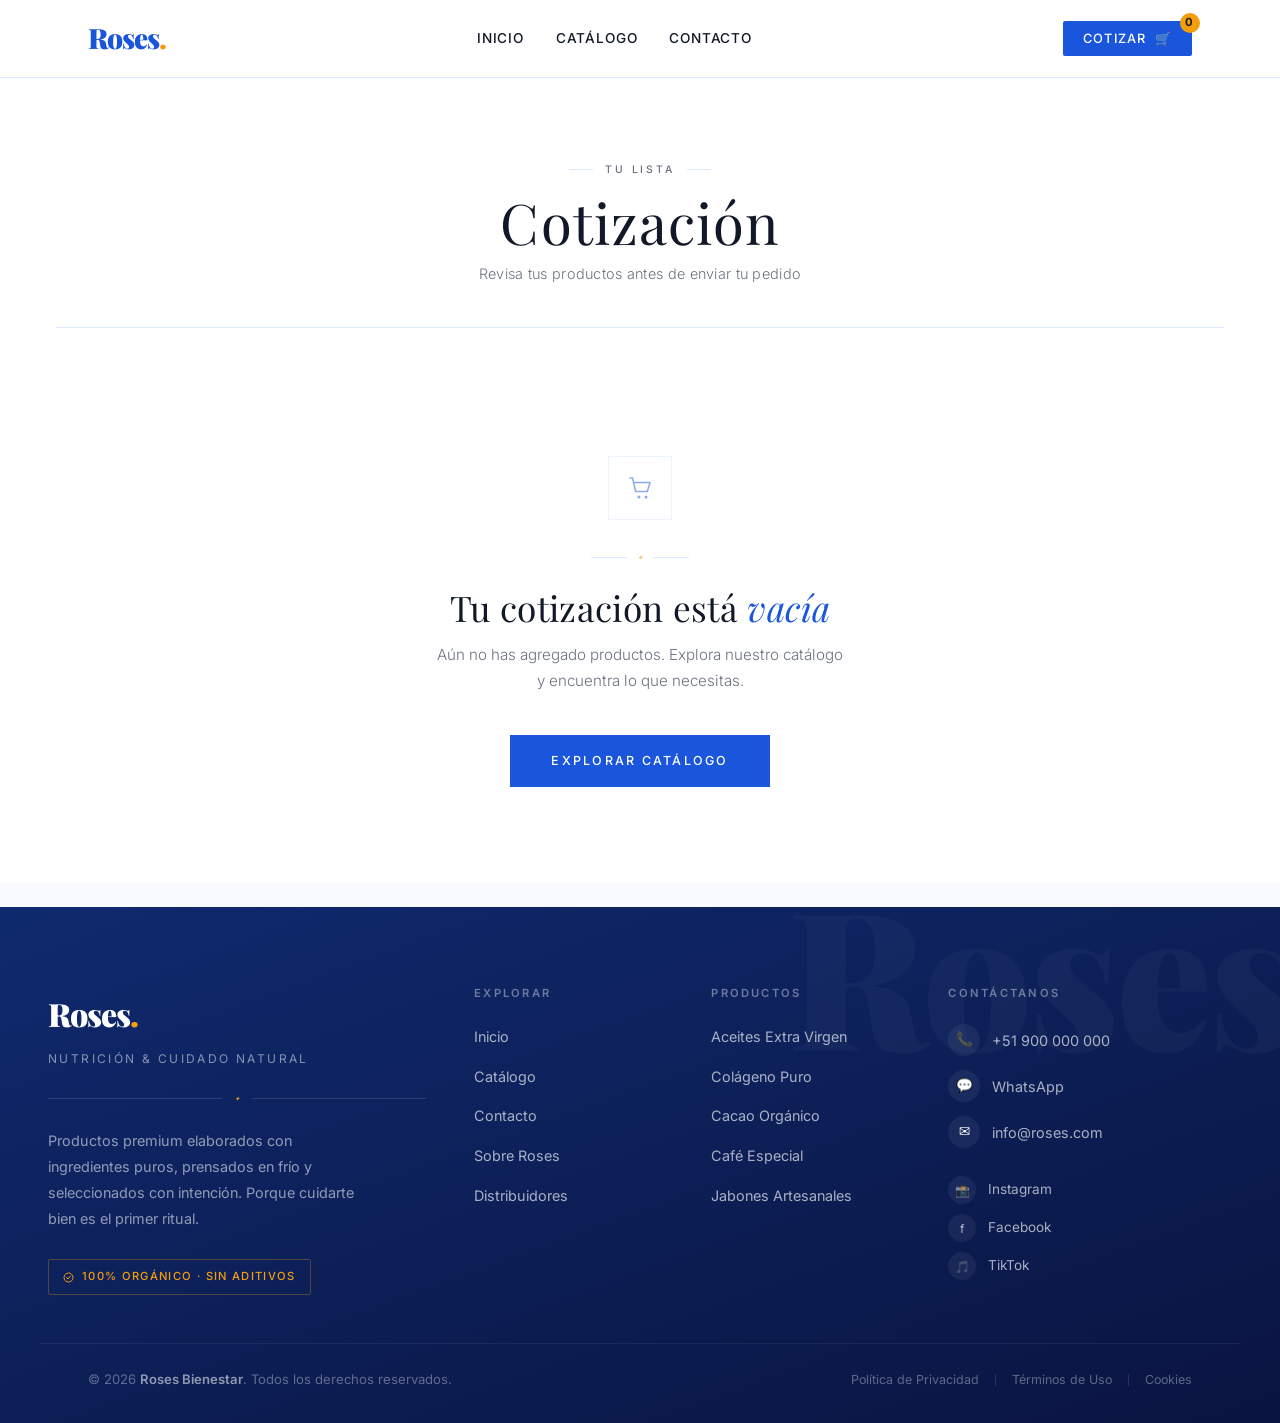
<file: cart.html>
<!DOCTYPE html>
<html lang="es">
<head>
  <meta charset="UTF-8">
  <meta name="viewport" content="width=device-width, initial-scale=1.0">
  <title>Roses Bienestar - Nutrición y Cuidado Natural Premium</title>
  <meta name="description" content="Aceites extra virgen, colágeno puro, cacao y café orgánico, jabones artesanales. Cuídate con intención.">
  <link rel="stylesheet" href="assets/css/globals.css" type="text/css">
  <link rel="stylesheet" href="assets/css/cart.css" type="text/css">
  <link rel="stylesheet" href="assets/css/checkout.css" type="text/css">
  <link href="https://fonts.googleapis.com/css2?family=Playfair+Display:wght@700;900&family=Inter:wght@400;500;600;700&display=swap" rel="stylesheet">
  
  <!-- SCRIPTS -->
  <script src="assets/js/toast.js" defer></script>
  <script src="assets/js/products.js" defer></script>
  <script src="assets/js/cart.js" defer></script>
</head>
<body>
  <!-- HEADER -->
  <header id="header">
    <div class="header-container">
      <div class="logo">
        Roses<span>.</span>
      </div>
      
      <nav id="nav">
        <a href="index.html">Inicio</a>
        <a href="catalog.html">Catálogo</a>
        <a href="contact.html">Contacto</a>
      </nav>
      
      <div class="header-cta">
        <button class="cart-icon" id="cartBtn" title="Abrir carrito">
          Cotizar <span id="ico">🛒</span>
          <span class="cart-badge" id="cartBadge">0</span>
        </button>
      </div>
      
      <button class="hamburger" id="hamburger">
        <span></span>
        <span></span>
        <span></span>
      </button>
    </div>
  </header>

  <!-- CARRITO -->
  <section class="cart-section">
    <div class="cart-container">
      <div class="cart-header">
        <p class="cart-header-eyebrow">
          <span></span>Tu lista<span></span>
        </p>
        <h1>Cotización</h1>
        <p class="cart-header-sub">Revisa tus productos antes de enviar tu pedido</p>
      </div>
      <div id="cartContent"></div>
    </div>
  </section>

  <!-- FOOTER -->
  <footer>
    <div class="footer-watermark">Roses</div>
    <div class="footer-main">
      <div class="footer-grid">
        <div class="footer-brand">
          <p class="footer-logo">Roses<span>.</span></p>
          <p class="footer-tagline">Nutrición &amp; Cuidado Natural</p>
          <div class="footer-brand-divider"><span></span><i>✦</i><span></span></div>
          <p class="footer-desc">Productos premium elaborados con ingredientes puros, prensados en frío y seleccionados con intención. Porque cuidarte bien es el primer ritual.</p>
          <div class="footer-badge">
            <svg width="11" height="11" viewBox="0 0 11 11" fill="none"><circle cx="5.5" cy="5.5" r="4.5" stroke="currentColor"/><path d="M3.5 5.5l1.5 1.5L7.5 4" stroke="currentColor" stroke-linecap="round" stroke-linejoin="round"/></svg>
            100% Orgánico · Sin aditivos
          </div>
        </div>
        <div class="footer-col">
          <h5>Explorar</h5>
          <ul>
            <li><a href="index.html">Inicio</a></li>
            <li><a href="catalog.html">Catálogo</a></li>
            <li><a href="contact.html">Contacto</a></li>
            <li><a href="#">Sobre Roses</a></li>
            <li><a href="#">Distribuidores</a></li>
          </ul>
        </div>
        <div class="footer-col">
          <h5>Productos</h5>
          <ul>
            <li><a href="#">Aceites Extra Virgen</a></li>
            <li><a href="#">Colágeno Puro</a></li>
            <li><a href="#">Cacao Orgánico</a></li>
            <li><a href="#">Café Especial</a></li>
            <li><a href="#">Jabones Artesanales</a></li>
          </ul>
        </div>
        <div class="footer-col">
          <h5>Contáctanos</h5>
          <div style="margin-bottom: 1.75rem;">
            <div class="footer-contact-item"><div class="footer-contact-icon">📞</div><a href="tel:+51900000000">+51 900 000 000</a></div>
            <div class="footer-contact-item"><div class="footer-contact-icon">💬</div><a href="https://wa.me/51900000000" target="_blank">WhatsApp</a></div>
            <div class="footer-contact-item"><div class="footer-contact-icon">✉️</div><a href="mailto:info@roses.com">info@roses.com</a></div>
          </div>
          <div class="footer-social">
            <a href="#"><div class="footer-social-icon">📸</div><span>Instagram</span></a>
            <a href="#"><div class="footer-social-icon">f</div><span>Facebook</span></a>
            <a href="#"><div class="footer-social-icon">🎵</div><span>TikTok</span></a>
          </div>
        </div>
      </div>
    </div>
    <div class="footer-bottom">
      <p class="footer-bottom-copy">&copy; 2026 <strong>Roses Bienestar</strong>. Todos los derechos reservados.</p>
      <div class="footer-bottom-links">
        <a href="#">Política de Privacidad</a>
        <div class="footer-bottom-sep"></div>
        <a href="#">Términos de Uso</a>
        <div class="footer-bottom-sep"></div>
        <a href="#">Cookies</a>
      </div>
    </div>
  </footer>

  <!-- ═══════════════════════════════════════
       CHECKOUT MODAL — agregar antes de </body>
  ═══════════════════════════════════════ -->
  <div class="checkout-overlay" id="checkoutOverlay">
    <div class="checkout-modal">

      <!-- Header -->
      <div class="checkout-modal-header">
        <div>
          <p class="checkout-eyebrow"><span></span>Paso final<span></span></p>
          <h2>Datos de entrega</h2>
        </div>
        <button class="checkout-close" id="checkoutClose" aria-label="Cerrar">
          <svg width="18" height="18" viewBox="0 0 18 18" fill="none">
            <path d="M3 3l12 12M15 3L3 15" stroke="currentColor" stroke-width="1.5" stroke-linecap="round"/>
          </svg>
        </button>
      </div>

      <!-- Resumen productos -->
      <div class="checkout-summary" id="checkoutSummary"></div>

      <!-- Formulario -->
      <form class="checkout-form" id="checkoutForm" novalidate>

        <div class="checkout-form-row">
          <div class="checkout-field">
            <label for="co-name">Nombre completo <span>*</span></label>
            <input type="text" id="co-name" placeholder="Ana López" required>
            <span class="checkout-field-error" id="err-name"></span>
          </div>
          <div class="checkout-field">
            <label for="co-dni">DNI <span>*</span></label>
            <input type="text" id="co-dni" placeholder="45231890" maxlength="8" required>
            <span class="checkout-field-error" id="err-dni"></span>
          </div>
        </div>

        <div class="checkout-form-row">
          <div class="checkout-field">
            <label for="co-email">Correo electrónico <span>*</span></label>
            <input type="email" id="co-email" placeholder="ana@gmail.com" required>
            <span class="checkout-field-error" id="err-email"></span>
          </div>
          <div class="checkout-field">
            <label for="co-phone">Teléfono <span>*</span></label>
            <input type="tel" id="co-phone" placeholder="+51 987 654 321" required>
            <span class="checkout-field-error" id="err-phone"></span>
          </div>
        </div>

        <div class="checkout-field">
          <label for="co-address">Dirección de entrega <span>*</span></label>
          <input type="text" id="co-address" placeholder="Av. Lima 123, Piura" required>
          <span class="checkout-field-error" id="err-address"></span>
        </div>

        <div class="checkout-field">
          <label for="co-notes">Notas adicionales <span class="optional">(opcional)</span></label>
          <textarea id="co-notes" placeholder="Referencia, horario preferido, etc." rows="2"></textarea>
        </div>

        <label class="checkout-remember">
          <input type="checkbox" id="co-remember" checked>
          <span class="checkout-remember-box"></span>
          <span>Recordar mis datos para la próxima vez</span>
        </label>

        <div class="checkout-total-row">
          <span>Total a confirmar</span>
          <strong id="checkoutTotal">S/ 0.00</strong>
        </div>

        <button type="submit" class="btn btn-primary checkout-submit">
          Enviar pedido por WhatsApp
          <svg width="16" height="16" viewBox="0 0 16 16" fill="none">
            <path d="M8 2.5C4.96 2.5 2.5 4.96 2.5 8c0 .97.26 1.88.71 2.67L2.5 13.5l2.9-.69A5.48 5.48 0 008 13.5c3.04 0 5.5-2.46 5.5-5.5S11.04 2.5 8 2.5z" stroke="currentColor" stroke-width="1.2" stroke-linejoin="round"/>
            <path d="M6 7.5c0-.28.22-.5.5-.5h3c.28 0 .5.22.5.5s-.22.5-.5.5h-3A.5.5 0 016 7.5zM6 9.5c0-.28.22-.5.5-.5h2c.28 0 .5.22.5.5s-.22.5-.5.5h-2A.5.5 0 016 9.5z" fill="currentColor"/>
          </svg>
        </button>

      </form>
    </div>
  </div>

</body>
</html>
</file>
<file: assets/css/globals.css>
/* ========================================
   INNOVA IMPORT PIURA - ESTILOS PREMIUM
   HTML5 Puro + CSS3 Avanzado
   ======================================== */

/* =======================================
   1. VARIABLES DE DISEÑO
   ======================================= */

:root {
  --primary:       #1A56DB;       /* Azul tecnología principal */
  --primary-light: #3B82F6;       /* Azul claro para hovers */
  --moss-light:    #EFF6FF;       /* Fondo azul muy suave */
  --brown-dark:    #0F2A6E;       /* Azul oscuro profundo */
  --brown-medium:  #1E3A8A;       /* Azul medio */
  --beige:         #F0F4FF;       /* Fondo suave frío */
  --cream:         #F8FAFF;       /* Fondo base frío */
  --gold:          #F59E0B;       /* Acento amarillo/ámbar para badges y ofertas */
  --white:         #FFFFFF;
  --text-dark:     #111827;
  --text-muted:    #6B7280;
  --border-light:  #DBEAFE;

  --font-heading: 'Playfair Display', Georgia, serif;
  --font-body:    'Inter', system-ui, sans-serif;

  --spacing-xs:  0.5rem;
  --spacing-sm:  1rem;
  --spacing-md:  2rem;
  --spacing-lg:  3rem;
  --spacing-xl:  4rem;
  --spacing-2xl: 6rem;

  --shadow-sm: 0 2px 8px rgba(26, 86, 219, 0.08);
  --shadow-md: 0 4px 16px rgba(26, 86, 219, 0.12);
  --shadow-lg: 0 12px 32px rgba(26, 86, 219, 0.18);

  --transition-fast: 0.2s cubic-bezier(0.34, 1.56, 0.64, 1);
  --transition-base: 0.3s cubic-bezier(0.34, 1.56, 0.64, 1);
  --transition-slow: 0.5s cubic-bezier(0.34, 1.56, 0.64, 1);
}

* { margin: 0; padding: 0; box-sizing: border-box; }
html { scroll-behavior: smooth; }

body {
  font-family: var(--font-body);
  color: var(--text-dark);
  background-color: var(--cream);
  line-height: 1.6;
  overflow-x: hidden;
  font-size: 16px;
}

/* =======================================
   2. TIPOGRAFÍA BASE
   ======================================= */

h1, h2, h3, h4, h5, h6 {
  font-family: var(--font-heading);
  font-weight: 700;
  line-height: 1.2;
  color: var(--text-dark);
}
h1 { font-size: clamp(2.5rem, 8vw, 4.5rem);   font-weight: 900; letter-spacing: -1px; }
h2 { font-size: clamp(1.75rem, 5vw, 3rem);     font-weight: 700; letter-spacing: -0.5px; }
h3 { font-size: clamp(1.25rem, 3.5vw, 2rem);   font-weight: 600; }

p {
  margin-bottom: var(--spacing-sm);
  color: var(--text-dark);
  font-size: 1.05rem;
  line-height: 1.7;
}

a {
  color: var(--primary);
  text-decoration: none;
  transition: color var(--transition-base);
}
a:hover { color: var(--brown-dark); }

/* =======================================
   3. BOTONES
   ======================================= */

.btn {
  display: inline-flex;
  align-items: center;
  justify-content: center;
  gap: 0.55rem;
  font-family: var(--font-body);
  font-size: .78rem;
  font-weight: 500;
  letter-spacing: .18em;
  text-transform: uppercase;
  text-decoration: none;
  cursor: pointer;
  border: none;
  outline: none;
  border-radius: 0;
  padding: 1rem 2.6rem;
  position: relative;
  overflow: hidden;
  isolation: isolate;
  transition: color .35s ease,
              transform .35s cubic-bezier(.22,.8,.36,1),
              box-shadow .35s ease;
}

.btn svg {
  transition: transform .35s cubic-bezier(.22,.8,.36,1);
  flex-shrink: 0;
}
.btn:hover svg { transform: translateX(5px); }

/* BTN-PRIMARY — Azul sólido → cortina ámbar sube desde abajo */
.btn-primary {
  background: var(--primary);
  color: var(--white);
}
.btn-primary::before {
  content: '';
  position: absolute;
  inset: 0;
  background: var(--gold);
  transform: translateY(101%);
  transition: transform .42s cubic-bezier(.22,.8,.36,1);
  z-index: -1;
}
.btn-primary:hover {
  color: #1a1a14;
  transform: translateY(-3px);
  box-shadow: 0 16px 36px rgba(0,0,0,.28),
              0 0 0 1px rgba(245,158,11,.4);
}
.btn-primary:hover::before { transform: translateY(0); }
.btn-primary:active        { transform: translateY(-1px); box-shadow: 0 8px 18px rgba(0,0,0,.22); }

/* BTN-SECONDARY */
.btn-secondary {
  background: transparent;
  color: var(--primary);
  box-shadow: inset 0 0 0 1px rgba(26,86,219,.55);
}
.btn-secondary::before {
  content: '';
  position: absolute;
  inset: 0;
  background: var(--primary);
  transform: scale(0);
  border-radius: 50%;
  transition: transform .48s cubic-bezier(.22,.8,.36,1),
              border-radius .48s ease;
  z-index: -1;
}
.btn-secondary:hover {
  color: var(--white);
  box-shadow: inset 0 0 0 1px var(--primary);
  transform: translateY(-3px);
}
.btn-secondary:hover::before { transform: scale(2.5); border-radius: 0; }
.btn-secondary:active         { transform: translateY(-1px); }

/* BTN-GHOST */
.btn-ghost {
  background: transparent;
  color: var(--cream);
  box-shadow: inset 0 0 0 1px rgba(248,250,255,.45);
}
.btn-ghost::before {
  content: '';
  position: absolute;
  inset: 0;
  background: var(--cream);
  transform: scale(0);
  border-radius: 50%;
  transition: transform .48s cubic-bezier(.22,.8,.36,1),
              border-radius .48s ease;
  z-index: -1;
}
.btn-ghost:hover {
  color: #0f1e3b;
  box-shadow: inset 0 0 0 1px var(--cream);
  transform: translateY(-3px);
}
.btn-ghost:hover::before { transform: scale(2.5); border-radius: 0; }
.btn-ghost:active         { transform: translateY(-1px); }

/* BTN-GOLD */
.btn-gold {
  background: var(--gold);
  color: var(--white);
}
.btn-gold::before {
  content: '';
  position: absolute;
  inset: 0;
  background: #fde68a;
  transform: translateY(101%);
  transition: transform .42s cubic-bezier(.22,.8,.36,1);
  z-index: -1;
}
.btn-gold:hover {
  color: #78350f;
  transform: translateY(-3px);
  box-shadow: 0 14px 32px rgba(245,158,11,.35);
}
.btn-gold:hover::before { transform: translateY(0); }
.btn-gold:active        { transform: translateY(-1px); }

/* =======================================
   4. CARDS Y SECCIONES
   ======================================= */

.card {
  background-color: var(--white);
  border-radius: 4px;
  padding: var(--spacing-lg);
  box-shadow: var(--shadow-sm);
  transition: all var(--transition-base);
  border: 1px solid var(--border-light);
}
.card:hover {
  transform: translateY(-6px);
  box-shadow: var(--shadow-lg);
  border-color: var(--primary);
}

.section {
  padding: var(--spacing-2xl) var(--spacing-lg);
}

.section-header {
  text-align: center;
  margin-bottom: var(--spacing-2xl);
  max-width: 700px;
  margin-left: auto;
  margin-right: auto;
}
.section-header h2 { color: var(--primary); margin-bottom: var(--spacing-md); }
.section-header p  { color: var(--text-muted); font-size: 1.1rem; line-height: 1.8; }

.container {
  max-width: 1200px;
  margin-left: auto;
  margin-right: auto;
  padding: 0 var(--spacing-lg);
}

/* =======================================
   5. GRIDS
   ======================================= */

.grid-2 { display: grid; grid-template-columns: repeat(2, 1fr); gap: var(--spacing-md); }
.grid-3 { display: grid; grid-template-columns: repeat(3, 1fr); gap: var(--spacing-md); }
.grid-4 { display: grid; grid-template-columns: repeat(4, 1fr); gap: var(--spacing-md); }

/* =======================================
   6. HEADER
   ======================================= */

#header {
  position: fixed;
  top: 0; left: 0; right: 0;
  z-index: 100;
  background: rgba(255,255,255,.95);
  backdrop-filter: blur(12px);
  -webkit-backdrop-filter: blur(12px);
  border-bottom: 1px solid var(--border-light);
  transition: all var(--transition-base);
}

.header-container {
  max-width: 1200px;
  margin: 0 auto;
  padding: 1rem var(--spacing-lg);
  display: flex;
  align-items: center;
  justify-content: space-between;
  gap: 1.5rem;
}

.logo {
  font-family: var(--font-heading);
  font-size: 1.75rem;
  font-weight: 900;
  color: var(--primary);
  letter-spacing: -1px;
  white-space: nowrap;
}
.logo span { color: var(--gold); }

nav {
  display: flex;
  align-items: center;
  gap: 2rem;
}
nav a {
  font-size: .85rem;
  font-weight: 500;
  letter-spacing: .06em;
  text-transform: uppercase;
  color: var(--text-dark);
  padding: .5rem 0;
  position: relative;
}
nav a::after {
  content: '';
  position: absolute;
  bottom: 0; left: 0;
  width: 0; height: 2px;
  background: var(--primary);
  transition: width var(--transition-base);
}
nav a:hover { color: var(--primary); }
nav a:hover::after { width: 100%; }

.header-cta {
  display: flex;
  align-items: center;
  gap: 1rem;
}

.cart-icon {
  display: flex;
  align-items: center;
  gap: .5rem;
  padding: .625rem 1.25rem;
  background: var(--primary);
  color: var(--white);
  border: none;
  border-radius: 2px;
  font-family: var(--font-body);
  font-size: .8rem;
  font-weight: 500;
  letter-spacing: .1em;
  text-transform: uppercase;
  cursor: pointer;
  position: relative;
  transition: all var(--transition-base);
}
.cart-icon:hover {
  background: var(--brown-dark);
  transform: translateY(-2px);
  box-shadow: var(--shadow-md);
}

.cart-badge {
  position: absolute;
  top: -8px; right: -8px;
  background: var(--gold);
  color: #1a1a14;
  border-radius: 50%;
  width: 20px; height: 20px;
  display: flex;
  align-items: center;
  justify-content: center;
  font-size: .7rem;
  font-weight: 700;
  line-height: 1;
}

.hamburger {
  display: none;
  flex-direction: column;
  gap: 5px;
  background: none;
  border: none;
  cursor: pointer;
  padding: .5rem;
}
.hamburger span {
  display: block;
  width: 24px; height: 2px;
  background: var(--text-dark);
  transition: all var(--transition-base);
}

/* =======================================
   7. HERO
   ======================================= */

.hero {
  position: relative;
  min-height: 100vh;
  display: flex;
  align-items: center;
  justify-content: center;
  overflow: hidden;
  margin-top: 70px;
}

.hero__bg {
  position: absolute;
  inset: 0;
  background-size: cover;
  background-position: center;
  background-attachment: fixed;
  transform: scale(1.05);
  transition: transform 8s ease;
}

.hero__overlay {
  position: absolute;
  inset: 0;
  background: linear-gradient(
    135deg,
    rgba(10, 20, 60, 0.82) 0%,
    rgba(26, 86, 219, 0.55) 60%,
    rgba(10, 20, 60, 0.75) 100%
  );
}

.hero__noise {
  position: absolute;
  inset: 0;
  background-image: url("data:image/svg+xml,%3Csvg viewBox='0 0 256 256' xmlns='http://www.w3.org/2000/svg'%3E%3Cfilter id='noise'%3E%3CfeTurbulence type='fractalNoise' baseFrequency='0.9' numOctaves='4' stitchTiles='stitch'/%3E%3C/filter%3E%3Crect width='100%25' height='100%25' filter='url(%23noise)' opacity='0.04'/%3E%3C/svg%3E");
  opacity: .35;
  pointer-events: none;
}

.hero-content {
  position: relative;
  z-index: 2;
  text-align: center;
  color: var(--white);
  padding: 0 var(--spacing-lg);
  max-width: 900px;
}

.hero-eyebrow {
  font-family: var(--font-body);
  font-size: .75rem;
  font-weight: 500;
  letter-spacing: .3em;
  text-transform: uppercase;
  color: var(--gold);
  margin-bottom: 1.5rem;
}

.hero-content h1 {
  color: var(--white);
  margin-bottom: 1.5rem;
  text-shadow: 0 2px 20px rgba(0,0,0,.3);
}
.hero-content h1 em {
  font-style: italic;
  color: var(--gold);
}

.hero-divider {
  display: flex;
  align-items: center;
  justify-content: center;
  gap: .75rem;
  margin: 1.5rem auto;
}
.hero-divider span { width: 60px; height: 1px; background: rgba(255,255,255,.3); }
.hero-divider i    { font-size: .5rem; color: var(--gold); }

.hero-sub {
  font-size: clamp(1rem, 2.5vw, 1.2rem);
  color: rgba(255,255,255,.85);
  line-height: 1.8;
  margin-bottom: 2.5rem;
  font-weight: 300;
}

.stage--hero {
  display: flex;
  gap: 1.25rem;
  justify-content: center;
  flex-wrap: wrap;
  margin-bottom: 2.5rem;
}

.hero-trust {
  display: flex;
  gap: 2rem;
  justify-content: center;
  flex-wrap: wrap;
}
.hero-trust-item {
  display: flex;
  align-items: center;
  gap: .5rem;
  font-size: .75rem;
  letter-spacing: .1em;
  text-transform: uppercase;
  color: rgba(255,255,255,.7);
}

/* =======================================
   8. PRODUCT CARDS
   ======================================= */

.product-card {
  background: var(--white);
  border: 1px solid var(--border-light);
  border-radius: 4px;
  overflow: hidden;
  transition: all var(--transition-base);
  cursor: pointer;
  position: relative;
}
.product-card:hover {
  transform: translateY(-8px);
  box-shadow: var(--shadow-lg);
  border-color: var(--primary);
}

.product-image {
  width: 100%;
  height: 260px;
  object-fit: cover;
  display: block;
  transition: transform var(--transition-slow);
}
.product-card:hover .product-image { transform: scale(1.04); }

.product-info {
  padding: 1.5rem;
}
.product-category {
  font-size: .7rem;
  font-weight: 500;
  letter-spacing: .12em;
  text-transform: uppercase;
  color: var(--primary);
  margin-bottom: .5rem;
}
.product-name {
  font-family: var(--font-heading);
  font-size: 1.2rem;
  font-weight: 700;
  color: var(--text-dark);
  margin-bottom: .75rem;
  line-height: 1.3;
}
.product-price {
  font-size: 1.5rem;
  font-weight: 700;
  color: var(--primary);
  margin-bottom: 1rem;
}
.product-price .price-from {
  font-size: .75rem;
  font-weight: 400;
  color: var(--text-muted);
  margin-right: .25rem;
}

.product-badge {
  position: absolute;
  top: 1rem; left: 1rem;
  background: var(--gold);
  color: #1a1a14;
  font-size: .65rem;
  font-weight: 700;
  letter-spacing: .1em;
  text-transform: uppercase;
  padding: .35rem .75rem;
  border-radius: 2px;
}

.product-actions {
  display: flex;
  gap: .75rem;
}
.product-actions .btn {
  flex: 1;
  padding: .75rem 1rem;
  font-size: .72rem;
}

/* =======================================
   9. MODAL / CARRITO
   ======================================= */

.modal-overlay {
  position: fixed;
  inset: 0;
  background: rgba(10, 20, 60, 0.75);
  backdrop-filter: blur(4px);
  -webkit-backdrop-filter: blur(4px);
  z-index: 1000;
  display: flex;
  align-items: center;
  justify-content: center;
  opacity: 0;
  pointer-events: none;
  transition: opacity var(--transition-base);
}
.modal-overlay.active {
  opacity: 1;
  pointer-events: all;
}

.modal {
  background: var(--white);
  width: 90%;
  max-width: 680px;
  max-height: 90vh;
  border-radius: 4px;
  overflow: hidden;
  display: flex;
  flex-direction: column;
  transform: translateY(20px);
  transition: transform var(--transition-base);
  border: 1px solid var(--border-light);
}
.modal-overlay.active .modal { transform: translateY(0); }

.modal-header {
  display: flex;
  align-items: center;
  justify-content: space-between;
  padding: 1.5rem;
  border-bottom: 1px solid var(--border-light);
  background: var(--beige);
}
.modal-header h2 {
  font-size: 1.25rem;
  color: var(--primary);
}
.modal-close {
  background: none;
  border: none;
  font-size: 1.2rem;
  cursor: pointer;
  color: var(--text-muted);
  transition: color var(--transition-base);
}
.modal-close:hover { color: var(--text-dark); }

.modal-body {
  display: grid;
  grid-template-columns: 1fr 1fr;
  gap: 0;
  overflow-y: auto;
  flex: 1;
}

.modal-image {
  width: 100%;
  height: 100%;
  min-height: 300px;
  object-fit: cover;
  display: block;
}

.modal-details {
  padding: 1.5rem;
  overflow-y: auto;
}
.modal-details h3 {
  font-size: 1rem;
  color: var(--primary);
  margin-bottom: .75rem;
  text-transform: uppercase;
  letter-spacing: .06em;
  font-family: var(--font-body);
  font-weight: 600;
}
.modal-details p { font-size: .95rem; color: var(--text-muted); margin-bottom: 1.5rem; }

.presentations-section { margin-top: 1.5rem; }

.presentation-item {
  display: flex;
  align-items: center;
  justify-content: space-between;
  padding: .875rem 1rem;
  border: 1px solid var(--border-light);
  border-radius: 4px;
  margin-bottom: .5rem;
  cursor: pointer;
  transition: all var(--transition-base);
}
.presentation-item:hover,
.presentation-item.selected {
  border-color: var(--primary);
  background: var(--moss-light);
}

.pres-name  { font-weight: 600; font-size: .9rem; color: var(--text-dark); }
.pres-price { font-size: .85rem; color: var(--primary); font-weight: 500; }

.pres-controls {
  display: flex;
  align-items: center;
  gap: .5rem;
}

.qty-btn {
  width: 28px; height: 28px;
  display: flex;
  align-items: center;
  justify-content: center;
  border: 1px solid var(--border-light);
  background: var(--white);
  border-radius: 2px;
  cursor: pointer;
  font-size: 1rem;
  color: var(--text-dark);
  transition: all var(--transition-fast);
}
.qty-btn:hover:not(:disabled) { background: var(--primary); color: var(--white); border-color: var(--primary); }
.qty-btn:disabled { opacity: .4; cursor: not-allowed; }

.qty-display {
  min-width: 28px;
  text-align: center;
  font-weight: 600;
  font-size: .9rem;
}

.remove-pres-btn {
  width: 24px; height: 24px;
  display: flex;
  align-items: center;
  justify-content: center;
  background: #fee2e2;
  border: none;
  border-radius: 50%;
  cursor: pointer;
  font-size: .65rem;
  color: #dc2626;
  transition: all var(--transition-fast);
}
.remove-pres-btn:hover { background: #dc2626; color: var(--white); }

.modal-footer {
  display: flex;
  gap: .75rem;
  padding: 1.25rem 1.5rem;
  border-top: 1px solid var(--border-light);
  background: var(--beige);
}

/* =======================================
   10. CARRITO LATERAL
   ======================================= */

.cart-sidebar {
  position: fixed;
  top: 0; right: -440px; bottom: 0;
  width: 420px;
  background: var(--white);
  z-index: 1010;
  display: flex;
  flex-direction: column;
  box-shadow: -4px 0 24px rgba(26,86,219,.12);
  transition: right .4s cubic-bezier(.4,0,.2,1);
  border-left: 1px solid var(--border-light);
}
.cart-sidebar.open { right: 0; }

.cart-sidebar-header {
  display: flex;
  align-items: center;
  justify-content: space-between;
  padding: 1.5rem;
  border-bottom: 1px solid var(--border-light);
  background: var(--beige);
}
.cart-sidebar-header h3 { font-size: 1.1rem; color: var(--primary); }
.cart-close-btn {
  background: none;
  border: none;
  font-size: 1.25rem;
  cursor: pointer;
  color: var(--text-muted);
}
.cart-close-btn:hover { color: var(--text-dark); }

.cart-items { flex: 1; overflow-y: auto; padding: 1.5rem; }

.cart-item {
  display: flex;
  gap: 1rem;
  padding: 1rem 0;
  border-bottom: 1px solid var(--border-light);
}
.cart-item:last-child { border-bottom: none; }

.cart-item-image {
  width: 64px; height: 64px;
  object-fit: cover;
  border-radius: 2px;
  border: 1px solid var(--border-light);
}
.cart-item-info { flex: 1; }
.cart-item-name { font-weight: 600; font-size: .9rem; margin-bottom: .25rem; }
.cart-item-pres { font-size: .8rem; color: var(--text-muted); margin-bottom: .25rem; }
.cart-item-price { font-size: .95rem; font-weight: 700; color: var(--primary); }

.cart-item-remove {
  background: none;
  border: none;
  color: var(--text-muted);
  cursor: pointer;
  font-size: .85rem;
  transition: color var(--transition-fast);
}
.cart-item-remove:hover { color: #dc2626; }

.cart-sidebar-footer {
  padding: 1.5rem;
  border-top: 1px solid var(--border-light);
  background: var(--beige);
}

.cart-total {
  display: flex;
  justify-content: space-between;
  align-items: center;
  margin-bottom: 1.5rem;
  font-weight: 700;
  font-size: 1.1rem;
}
.cart-total span:last-child { color: var(--primary); }

.cart-empty {
  text-align: center;
  padding: 3rem 1rem;
  color: var(--text-muted);
}
.cart-empty p { font-size: .95rem; }

/* =======================================
   11. TOAST NOTIFICATIONS
   ======================================= */

#toast-container {
  position: fixed;
  top: 1.5rem; right: 1.5rem;
  z-index: 9999;
  display: flex;
  flex-direction: column;
  gap: .75rem;
}

.toast {
  display: flex;
  align-items: center;
  gap: .75rem;
  padding: .875rem 1.25rem;
  background: var(--white);
  border-radius: 4px;
  box-shadow: var(--shadow-lg);
  font-size: .9rem;
  font-weight: 500;
  border-left: 4px solid var(--primary);
  transform: translateX(110%);
  transition: transform .4s cubic-bezier(.34,1.56,.64,1);
  min-width: 280px;
}
.toast.show { transform: translateX(0); }
.toast.toast-success { border-left-color: #10B981; }
.toast.toast-warning { border-left-color: var(--gold); }
.toast.toast-error   { border-left-color: #EF4444; }

/* =======================================
   12. HERO CATALOG (catalog.html)
   ======================================= */

.hero--catalog {
  min-height: 40vh;
  background: linear-gradient(135deg, var(--brown-dark) 0%, var(--primary) 100%);
}
.hero--catalog .hero__bg {
  background: linear-gradient(135deg, var(--brown-dark) 0%, var(--primary) 100%);
  background-image: none !important;
}

.hero-breadcrumb {
  display: flex;
  align-items: center;
  gap: .5rem;
  justify-content: center;
  font-size: .85rem;
  color: rgba(255,255,255,.7);
  margin-top: 1.5rem;
  font-family: var(--font-body);
}
.hero-breadcrumb a { color: rgba(255,255,255,.7); }
.hero-breadcrumb a:hover { color: var(--white); }

/* =======================================
   13. CATALOG LAYOUT Y FILTROS
   ======================================= */

.catalog-section { padding: var(--spacing-xl) var(--spacing-lg); }

.catalog-layout {
  max-width: 1200px;
  margin: 0 auto;
  display: grid;
  grid-template-columns: 260px 1fr;
  gap: var(--spacing-lg);
  align-items: start;
}

.filters-sidebar {
  position: sticky;
  top: 90px;
  background: var(--white);
  border: 1px solid var(--border-light);
  border-radius: 4px;
  overflow: hidden;
}

.filters-scroll { padding: 1.5rem; }

.sidebar-heading {
  display: flex;
  align-items: center;
  gap: .75rem;
  font-size: .7rem;
  font-weight: 600;
  letter-spacing: .15em;
  text-transform: uppercase;
  color: var(--text-muted);
  margin-bottom: 1.5rem;
}
.sidebar-heading-line { flex: 1; height: 1px; background: var(--border-light); }

.filter-group { margin-bottom: 1.75rem; }

.filter-title {
  font-size: .8rem;
  font-weight: 600;
  letter-spacing: .08em;
  text-transform: uppercase;
  color: var(--text-dark);
  margin-bottom: .875rem;
  font-family: var(--font-body);
}

.filter-checkbox {
  display: flex;
  align-items: center;
  gap: .625rem;
  cursor: pointer;
  padding: .375rem 0;
  font-size: .9rem;
  color: var(--text-muted);
  transition: color var(--transition-fast);
}
.filter-checkbox:hover { color: var(--primary); }
.filter-checkbox input[type="checkbox"] {
  width: 16px; height: 16px;
  accent-color: var(--primary);
  cursor: pointer;
}

.price-range { display: flex; flex-direction: column; gap: 1rem; }
.price-slider-container {
  position: relative;
  height: 20px;
  display: flex;
  align-items: center;
}
.slider-track {
  position: absolute;
  height: 4px;
  background: var(--primary);
  border-radius: 2px;
  pointer-events: none;
}

.price-slider {
  position: absolute;
  width: 100%;
  height: 4px;
  background: transparent;
  -webkit-appearance: none;
  pointer-events: none;
  outline: none;
}
.price-slider::-webkit-slider-thumb {
  -webkit-appearance: none;
  width: 16px; height: 16px;
  background: var(--primary);
  border-radius: 50%;
  cursor: pointer;
  pointer-events: all;
  border: 2px solid var(--white);
  box-shadow: 0 1px 4px rgba(26,86,219,.25);
}
.price-slider::-webkit-slider-runnable-track {
  height: 4px;
  background: var(--border-light);
  border-radius: 2px;
}

.price-inputs {
  display: flex;
  gap: .75rem;
}
.price-input-group {
  display: flex;
  align-items: center;
  gap: .25rem;
  flex: 1;
}
.currency {
  font-size: .85rem;
  font-weight: 600;
  color: var(--text-muted);
}
.price-input-group input {
  flex: 1;
  padding: .375rem .5rem;
  font-size: .85rem;
  border: 1px solid var(--border-light);
  border-radius: 2px;
  width: 100%;
}

/* Products main */
.products-main { min-width: 0; }

.products-search { margin-bottom: 1.5rem; }
.search-wrapper {
  position: relative;
  display: flex;
  align-items: center;
}
.search-icon {
  position: absolute;
  left: 1rem;
  color: var(--text-muted);
  pointer-events: none;
}
.search-input {
  width: 100%;
  padding: .875rem 1rem .875rem 2.75rem;
  border: 1px solid var(--border-light);
  border-radius: 4px;
  font-size: .95rem;
  transition: all var(--transition-base);
  background: var(--white);
}
.search-input:focus {
  outline: none;
  border-color: var(--primary);
  box-shadow: 0 0 0 3px rgba(26,86,219,.1);
}

.products-header {
  display: flex;
  align-items: center;
  justify-content: space-between;
  margin-bottom: 1.5rem;
  padding-bottom: 1rem;
  border-bottom: 1px solid var(--border-light);
}
.products-count-label { font-size: .9rem; color: var(--text-muted); }
.products-count-label strong { color: var(--primary); }

.products-controls {
  display: flex;
  align-items: center;
  gap: 1rem;
}

.sort-select {
  padding: .5rem .875rem;
  border: 1px solid var(--border-light);
  border-radius: 2px;
  font-size: .85rem;
  background: var(--white);
  cursor: pointer;
  width: auto;
}

.view-options {
  display: flex;
  gap: .25rem;
}
.view-btn {
  width: 36px; height: 36px;
  display: flex;
  align-items: center;
  justify-content: center;
  background: var(--white);
  border: 1px solid var(--border-light);
  border-radius: 2px;
  cursor: pointer;
  color: var(--text-muted);
  transition: all var(--transition-fast);
}
.view-btn:hover,
.view-btn.active {
  background: var(--primary);
  border-color: var(--primary);
  color: var(--white);
}

.products-grid {
  display: grid;
  gap: 1.5rem;
}
.products-grid.grid-2 { grid-template-columns: repeat(2, 1fr); }
.products-grid.grid-3 { grid-template-columns: repeat(3, 1fr); }
.products-grid.grid-4 { grid-template-columns: repeat(4, 1fr); }

/* =======================================
   14. FOOTER
   ======================================= */

footer {
  background: linear-gradient(160deg, var(--brown-dark) 0%, #0a1440 100%);
  color: var(--white);
  position: relative;
  overflow: hidden;
}

.footer-watermark {
  position: absolute;
  top: -2rem; right: -1rem;
  font-family: var(--font-heading);
  font-size: clamp(6rem, 15vw, 14rem);
  font-weight: 900;
  color: rgba(255,255,255,.03);
  letter-spacing: -4px;
  pointer-events: none;
  user-select: none;
  line-height: 1;
}

.footer-main {
  padding: 5rem var(--spacing-lg) 3rem;
  position: relative;
  z-index: 1;
}

.footer-grid {
  max-width: 1200px;
  margin: 0 auto;
  display: grid;
  grid-template-columns: 2fr 1fr 1fr 1.5fr;
  gap: 3rem;
}

.footer-logo {
  font-family: var(--font-heading);
  font-size: 2rem;
  font-weight: 900;
  color: var(--white);
  letter-spacing: -1px;
  margin-bottom: .5rem;
}
.footer-logo span { color: var(--gold); }

.footer-tagline {
  font-size: .75rem;
  letter-spacing: .2em;
  text-transform: uppercase;
  color: rgba(255,255,255,.5);
  margin-bottom: 1.5rem;
}

.footer-brand-divider {
  display: flex;
  align-items: center;
  gap: .75rem;
  margin-bottom: 1.5rem;
}
.footer-brand-divider span { flex: 1; height: 1px; background: rgba(255,255,255,.12); }
.footer-brand-divider i    { font-size: .4rem; color: var(--gold); }

.footer-desc {
  font-size: .9rem;
  line-height: 1.8;
  color: rgba(255,255,255,.55);
  max-width: 320px;
  margin-bottom: 1.75rem;
}

.footer-badge {
  display: inline-flex;
  align-items: center;
  gap: .5rem;
  font-size: .7rem;
  font-weight: 500;
  letter-spacing: .12em;
  text-transform: uppercase;
  color: var(--gold);
  padding: .5rem .875rem;
  border: 1px solid rgba(245,158,11,.3);
  border-radius: 2px;
}

.footer-col h5 {
  font-family: var(--font-body);
  font-size: .7rem;
  font-weight: 600;
  letter-spacing: .2em;
  text-transform: uppercase;
  color: rgba(255,255,255,.4);
  margin-bottom: 1.5rem;
}
.footer-col ul { list-style: none; }
.footer-col ul li { margin-bottom: .875rem; }
.footer-col ul li a {
  font-size: .9rem;
  color: rgba(255,255,255,.65);
  transition: color var(--transition-fast);
}
.footer-col ul li a:hover { color: var(--white); }

.footer-contact-item {
  display: flex;
  align-items: center;
  gap: .75rem;
  margin-bottom: .875rem;
}
.footer-contact-icon {
  width: 32px; height: 32px;
  background: rgba(255,255,255,.06);
  border-radius: 50%;
  display: flex;
  align-items: center;
  justify-content: center;
  font-size: .85rem;
  flex-shrink: 0;
}
.footer-contact-item a {
  font-size: .9rem;
  color: rgba(255,255,255,.65);
}
.footer-contact-item a:hover { color: var(--white); }

.footer-social {
  display: flex;
  flex-direction: column;
  gap: .625rem;
}
.footer-social a {
  display: flex;
  align-items: center;
  gap: .75rem;
  font-size: .85rem;
  color: rgba(255,255,255,.65);
  transition: color var(--transition-fast);
}
.footer-social a:hover { color: var(--white); }
.footer-social-icon {
  width: 28px; height: 28px;
  background: rgba(255,255,255,.06);
  border-radius: 50%;
  display: flex;
  align-items: center;
  justify-content: center;
  font-size: .75rem;
}

.footer-bottom {
  display: flex;
  align-items: center;
  justify-content: space-between;
  padding: 1.5rem var(--spacing-lg) 2rem;
  border-top: 1px solid rgba(255,255,255,.06);
  max-width: 1200px;
  margin: 0 auto;
  position: relative;
  z-index: 1;
}
.footer-bottom-copy {
  font-size: .82rem;
  color: rgba(255,255,255,.35);
  margin-bottom: 0;
}
.footer-bottom-copy strong { color: rgba(255,255,255,.55); font-weight: 600; }

.footer-bottom-links {
  display: flex;
  align-items: center;
  gap: 1rem;
}
.footer-bottom-links a {
  font-size: .78rem;
  color: rgba(255,255,255,.35);
  transition: color var(--transition-fast);
}
.footer-bottom-links a:hover { color: rgba(255,255,255,.7); }
.footer-bottom-sep {
  width: 1px; height: 12px;
  background: rgba(255,255,255,.12);
}

/* =======================================
   15. CTA SECTION
   ======================================= */

.cta-section {
  background: linear-gradient(135deg, var(--brown-dark) 0%, var(--primary) 60%, var(--brown-medium) 100%);
  padding: var(--spacing-2xl) var(--spacing-lg);
  text-align: center;
  position: relative;
  overflow: hidden;
}

.cta-arc {
  position: absolute;
  top: -60px; left: 50%;
  transform: translateX(-50%);
  width: 120%;
  height: 120px;
  background: var(--cream);
  border-radius: 0 0 50% 50%;
}

.cta-line {
  position: absolute;
  top: 0; bottom: 0;
  width: 1px;
  background: rgba(255,255,255,.06);
}
.cta-line--left  { left: 15%; }
.cta-line--right { right: 15%; }

.cta-content {
  position: relative;
  z-index: 1;
  max-width: 640px;
  margin: 0 auto;
  color: var(--white);
}

.cta-eyebrow {
  font-family: var(--font-body);
  font-size: .7rem;
  letter-spacing: .3em;
  text-transform: uppercase;
  color: var(--gold);
  margin-bottom: 1rem;
}

.cta-content h2 {
  color: var(--white);
  margin-bottom: 1.5rem;
  font-size: clamp(2rem, 5vw, 3rem);
}
.cta-content h2 em { font-style: italic; color: var(--gold); }

.cta-divider {
  display: flex;
  align-items: center;
  justify-content: center;
  gap: .75rem;
  margin-bottom: 1.5rem;
}
.cta-divider span { width: 40px; height: 1px; background: var(--cream); }
.cta-divider i    { font-size: .5rem; color: var(--gold); }

.cta-content p {
  font-family: var(--font-body);
  font-size: 1.05rem;
  font-weight: 300;
  line-height: 1.85;
  max-width: 580px;
  margin: 0 auto 3rem;
  color: rgba(250,247,242,.82);
  letter-spacing: .01em;
}

.cta-buttons {
  display: flex;
  gap: 1.25rem;
  justify-content: center;
  flex-wrap: wrap;
}

.cta-trust {
  margin-top: 2.5rem;
  font-size: .72rem;
  letter-spacing: .12em;
  text-transform: uppercase;
  color: rgba(250,247,242,.38);
  font-family: var(--font-body);
  font-weight: 400;
}

/* =======================================
   16. FORMULARIOS
   ======================================= */

.form-group { margin-bottom: var(--spacing-md); }

label { display: block; margin-bottom: var(--spacing-sm); font-weight: 600; color: var(--text-dark); font-size: 0.95rem; }

input[type="text"],
input[type="email"],
input[type="tel"],
input[type="number"],
select,
textarea {
  width: 100%;
  padding: 0.875rem;
  border: 2px solid var(--border-light);
  border-radius: 4px;
  font-family: var(--font-body);
  font-size: 1rem;
  transition: all var(--transition-base);
  background-color: var(--white);
  color: var(--text-dark);
}
input[type="text"]:focus,
input[type="email"]:focus,
input[type="tel"]:focus,
input[type="number"]:focus,
select:focus,
textarea:focus {
  outline: none;
  border-color: var(--primary);
  box-shadow: 0 0 0 3px rgba(26,86,219,.1);
}
textarea { resize: vertical; min-height: 120px; }

.form-error { color: #dc2626; font-size: .875rem; margin-top: .25rem; display: none; }
.form-error.active { display: block; }
input.error, select.error, textarea.error { border-color: #dc2626; }

.checkbox-group { display: flex; align-items: center; gap: var(--spacing-sm); }
input[type="checkbox"] { width: 20px; height: 20px; cursor: pointer; accent-color: var(--primary); }

/* =======================================
   17. SCROLL REVEAL
   ======================================= */

.scroll-reveal {
  opacity: 0;
  transform: translateY(30px);
  transition: all 0.8s cubic-bezier(0.34, 1.56, 0.64, 1);
}
.scroll-reveal.visible { opacity: 1; transform: translateY(0); }

/* =======================================
   18. RESPONSIVE DESIGN
   ======================================= */

@media (max-width: 1024px) {
  :root { --spacing-lg: 2rem; --spacing-xl: 3rem; }
  .grid-2, .grid-3, .grid-4 { grid-template-columns: repeat(2, 1fr); }
  .footer-grid { grid-template-columns: 1fr 1fr; gap: 2.5rem; }
  .footer-brand { grid-column: 1 / -1; }
  .footer-brand .footer-desc { max-width: 100%; }
  .hero { margin-top: 60px; }
  .catalog-layout { grid-template-columns: 220px 1fr; }
}

@media (max-width: 768px) {
  :root { --spacing-lg: 1.5rem; --spacing-xl: 2.5rem; --spacing-2xl: 3.5rem; }

  nav {
    position: fixed;
    top: 0; right: -100%; bottom: 0;
    width: 300px; height: 100vh;
    background: rgba(255,255,255,.98);
    flex-direction: column;
    justify-content: flex-start;
    align-items: stretch;
    padding: 5rem 2rem 2rem;
    gap: 0;
    box-shadow: -4px 0 24px rgba(0,0,0,.2);
    z-index: 1001;
    transition: right .4s cubic-bezier(.4,0,.2,1);
    overflow-y: auto;
    border-left: 1px solid var(--border-light);
  }
  nav.active { right: 0; }

  nav a {
    padding: 1.125rem 1.5rem;
    border-bottom: 2px solid transparent;
    border-radius: 10px;
    margin-bottom: .5rem;
    font-size: 1rem;
    transition: all .3s cubic-bezier(.4,0,.2,1);
    position: relative;
    overflow: hidden;
    background: rgba(239,246,255,.3);
    text-align: left;
  }
  nav a::before {
    content: '';
    position: absolute;
    left: 0; top: 0; bottom: 0;
    width: 4px;
    background: linear-gradient(180deg, var(--primary) 0%, var(--gold) 100%);
    transform: scaleY(0);
    transition: transform .3s ease;
    border-radius: 0 4px 4px 0;
  }
  nav a:hover, nav a:active {
    background: linear-gradient(90deg, rgba(26,86,219,.15) 0%, rgba(245,158,11,.12) 100%);
    border-bottom: 2px solid var(--primary);
    transform: translateX(8px);
    color: var(--primary);
  }
  nav a:hover::before, nav a:active::before { transform: scaleY(1); }

  body.nav-open::after {
    content: '';
    position: fixed;
    top: 0; left: 0; right: 300px; bottom: 0;
    background: rgba(0,0,0,.6);
    backdrop-filter: blur(8px);
    -webkit-backdrop-filter: blur(8px);
    z-index: 999;
    animation: fadeIn .3s ease;
  }
  body.nav-open main,
  body.nav-open header > *:not(nav),
  body.nav-open footer { filter: blur(3px); transition: filter .3s ease; }

  .hamburger { display: flex; position: relative; z-index: 1002; }
  .header-container { padding: 1rem 1.25rem; }
  .logo { font-size: 1.5rem; }
  .header-cta { gap: .75rem; }
  .header-cta .btn:not(.cart-icon) { display: none; }
  .cart-icon { padding: .75rem 1.25rem; font-size: .9rem; }

  .grid-2, .grid-3, .grid-4 { grid-template-columns: 1fr; }
  .section { padding: var(--spacing-xl) var(--spacing-md); }

  .hero { height: 60vh; min-height: 500px; margin-top: 70px; background-attachment: scroll; }
  .hero-trust  { display: none; }

  .catalog-layout { grid-template-columns: 1fr; }
  .filters-sidebar { position: static; }

  .modal { width: 100%; max-width: 100%; max-height: 100vh; border-radius: 0; }
  .modal-body { grid-template-columns: 1fr; }
  .modal-image { min-height: 200px; max-height: 250px; }

  .cart-sidebar { width: 100%; right: -100%; }

  .footer-grid      { grid-template-columns: 1fr; gap: 2rem; }
  .footer-brand     { grid-column: auto; }
  .footer-main      { padding: 3.5rem 1.25rem 2.5rem; }
  .footer-watermark { display: none; }
  .footer-bottom    { flex-direction: column; align-items: flex-start; gap: 1rem; padding: 1.5rem 1.25rem 2rem; }

  .cta-line    { display: none; }
  .cta-buttons { flex-direction: column; align-items: center; }
  .cta-buttons .btn { min-width: 260px; justify-content: center; }
}

@media (max-width: 640px) {
  :root { --spacing-md: 1.5rem; --spacing-lg: 1.25rem; }

  nav { width: 280px; padding: 4.5rem 1.5rem 1.5rem; }
  nav a { padding: 1rem 1.25rem; font-size: .95rem; }
  body.nav-open::after { right: 280px; }

  .header-container { padding: .75rem 1rem; }
  .logo             { font-size: 1.35rem; }
  h1                { font-size: 1.75rem; }
  h2                { font-size: 1.5rem; }

  .section          { padding: var(--spacing-lg) 1rem; }
  .section-header   { margin-bottom: var(--spacing-lg); }
  .grid-2, .grid-3, .grid-4 { grid-template-columns: 1fr; gap: var(--spacing-md); }

  .product-image { height: 220px; }
  .product-info  { padding: 1.25rem; }
  .product-name  { font-size: 1.1rem; }
  .product-price { font-size: 1.35rem; }

  .btn           { padding: .75rem 1.25rem; font-size: .9rem; }
  .cart-icon     { padding: .65rem 1rem; }
  .container     { padding: 0 1rem; }

  .modal-footer  { flex-direction: column; gap: .75rem; }
  .modal-footer .btn { width: 100%; }
}

@media (min-width: 769px) and (max-width: 1024px) {
  nav { gap: 1.5rem; }
  nav a { font-size: .9rem; padding: .5rem .625rem; }
  .header-container { padding: 1rem 1.5rem; }
}

body.nav-open { overflow: hidden; }

/* =======================================
   19. UTILITIES
   ======================================= */

.text-center { text-align: center; }
.text-start  { text-align: start; }
.text-muted  { color: var(--text-muted); }

.mt-sm { margin-top: var(--spacing-sm); }
.mt-md { margin-top: var(--spacing-md); }
.mt-lg { margin-top: var(--spacing-lg); }
.mb-sm { margin-bottom: var(--spacing-sm); }
.mb-md { margin-bottom: var(--spacing-md); }
.mb-lg { margin-bottom: var(--spacing-lg); }
.pt-md { padding-top: var(--spacing-md); }
.pb-md { padding-bottom: var(--spacing-md); }

/* =======================================
   20. SCROLLBAR
   ======================================= */

::-webkit-scrollbar       { width: 8px; }
::-webkit-scrollbar-track { background-color: var(--cream); }
::-webkit-scrollbar-thumb { background-color: var(--primary); border-radius: 4px; }
::-webkit-scrollbar-thumb:hover { background-color: var(--brown-dark); }
</file>
<file: assets/css/cart.css>
/* ========================================
   CARRITO - ROSES BIENESTAR
   ======================================== */

/* Sección wrapper */
.cart-section {
  background-color: var(--white);
  padding-top: 80px;
  min-height: 70vh;
}

.cart-container {
  max-width: 1200px;
  margin: 1.5rem auto;
  padding: 0 1rem;
}

.cart-header {
  text-align: center;
  padding: 3rem 0 2.5rem;
  border-bottom: 1px solid var(--border-light);
  margin-bottom: 3rem;
}

.cart-header-eyebrow {
  display: inline-flex;
  align-items: center;
  gap: .75rem;
  font-family: var(--font-body);
  font-size: .65rem;
  font-weight: 500;
  letter-spacing: .28em;
  text-transform: uppercase;
  color: var(--text-muted);
  margin-bottom: 1rem;
}
.cart-header-eyebrow span {
  display: block;
  width: 24px;
  height: 1px;
  background: var(--border-light);
}

.cart-header h1 {
  font-family: var(--font-heading);
  font-size: clamp(2rem, 6vw, 3.5rem);
  font-weight: 300;
  color: var(--text-dark);
  letter-spacing: .02em;
  margin-bottom: .75rem;
  line-height: 1;
}

.cart-header-sub {
  font-family: var(--font-body);
  font-size: .9rem;
  font-weight: 300;
  color: var(--text-muted);
  margin: 0;
  letter-spacing: .02em;
}

/* Contenido principal */
.cart-content {
  display: grid;
  grid-template-columns: 2fr 1fr;
  gap: 2rem;
  align-items: start;
}

/* Lista de productos */
.cart-items {
  background: var(--white);
  border-radius: 10px;
  overflow: hidden;
  box-shadow: 0 4px 16px rgba(0, 0, 0, 0.08);
}

.cart-item {
  display: grid;
  grid-template-columns: 100px 1fr auto;
  gap: 1.25rem;
  padding: 1.25rem;
  border-bottom: 1px solid var(--border-light);
  align-items: center;
  transition: background-color 0.3s ease;
}

.cart-item:hover {
  background-color: rgba(74, 113, 63, 0.03);
}

.cart-item:last-child {
  border-bottom: none;
}

.cart-item-image {
  width: 100px;
  height: 100px;
  border-radius: 8px;
  object-fit: cover;
  background: #f8f8f8;
}

.cart-item-details h3 {
  font-size: 1.05rem;
  margin: 0 0 0.4rem;
  color: var(--dark);
}

.cart-item-details p {
  font-size: 0.875rem;
  color: var(--gray);
  margin: 0 0 0.6rem;
}

.cart-item-price {
  font-size: 1.25rem;
  font-weight: 700;
  color: var(--primary);
}

/* Controles de cantidad y eliminar */
.cart-item-actions {
  display: flex;
  flex-direction: column;
  gap: 0.75rem;
  align-items: flex-end;
}

.qty-controls {
  display: flex;
  align-items: center;
  gap: 0.5rem;
  background: var(--moss-light);
  padding: 0.4rem;
  border-radius: 6px;
}

.qty-btn-cart {
  background: white;
  border: 1px solid var(--border-light);
  width: 36px;
  height: 36px;
  border-radius: 6px;
  font-size: 1.1rem;
  cursor: pointer;
  transition: all 0.2s ease;
}

.qty-btn-cart:hover {
  background: var(--primary);
  color: white;
  border-color: var(--primary);
}

.qty-display-cart {
  width: 44px;
  text-align: center;
  font-weight: 600;
  font-size: 1.05rem;
}

.remove-btn {
  background: #ff4757;
  color: white;
  border: none;
  padding: 0.5rem 1rem;
  border-radius: 6px;
  font-size: 0.9rem;
  cursor: pointer;
  transition: background 0.2s ease;
}

.remove-btn:hover {
  background: #e03131;
}

/* Resumen (sticky en desktop) */
.cart-summary {
  background: var(--white);
  border-radius: 10px;
  padding: 1.75rem;
  box-shadow: 0 4px 16px rgba(0, 0, 0, 0.08);
  height: fit-content;
  position: sticky;
  top: 90px;
}

.summary-title {
  font-size: 1.35rem;
  font-weight: 700;
  margin-bottom: 1.5rem;
  color: var(--dark);
}

.summary-row {
  display: flex;
  justify-content: space-between;
  margin-bottom: 1rem;
  font-size: 1rem;
  color: var(--gray);
}

.summary-row.total {
  border-top: 2px solid var(--border-light);
  padding-top: 1.25rem;
  font-size: 1.35rem;
  font-weight: 800;
  color: var(--primary);
}

.checkout-btn {
  width: 100%;
  background: var(--primary);
  color: white;
  border: none;
  padding: 1.1rem;
  border-radius: 8px;
  font-size: 1.05rem;
  font-weight: 600;
  cursor: pointer;
  margin-top: 1.5rem;
  transition: all 0.3s ease;
}

.checkout-btn:hover {
  background:#F59E0B;
  box-shadow: 0 6px 20px rgba(74, 113, 63, 0.3);
}

.continue-shopping {
  width: 100%;
  background: var(--border-light);
  color: var(--dark);
  border: none;
  padding: 0.9rem;
  border-radius: 8px;
  font-size: 0.95rem;
  cursor: pointer;
  margin-top: 0.8rem;
}

.continue-shopping:hover {
  background: #d8d8d8;
}

/* ═══════════════════════════════════════
   CARRITO VACÍO — rediseño premium
═══════════════════════════════════════ */
.empty-cart {
  text-align: center;
  padding: 5rem 2rem 6rem;
  max-width: 480px;
  margin: 0 auto;
}

.empty-cart-icon {
  width: 64px;
  height: 64px;
  margin: 0 auto 2rem;
  border: 1px solid var(--border-light);
  display: flex;
  align-items: center;
  justify-content: center;
  color: var(--primary);
  opacity: .5;
}

.empty-cart-divider {
  display: flex;
  align-items: center;
  justify-content: center;
  gap: .65rem;
  margin: 0 auto 1.5rem;
}
.empty-cart-divider span {
  width: 36px;
  height: 1px;
  background: var(--border-light);
  display: block;
}
.empty-cart-divider i {
  font-size: .45rem;
  color: var(--gold);
  opacity: .6;
}

.empty-cart h2 {
  font-family: var(--font-heading);
  font-size: clamp(1.6rem, 4vw, 2.2rem);
  font-weight: 300;
  color: var(--text-dark);
  margin-bottom: .75rem;
  letter-spacing: .01em;
  line-height: 1.2;
}
.empty-cart h2 em {
  font-style: italic;
  color: var(--primary);
}

.empty-cart p {
  font-family: var(--font-body);
  color: var(--text-muted);
  margin-bottom: 2.5rem;
  font-size: .95rem;
  line-height: 1.75;
  font-weight: 300;
}

/* =======================================
   RESPONSIVE - MÓVIL
   ======================================= */

@media (max-width: 992px) {
  .cart-content {
    grid-template-columns: 1fr;
    gap: 1.5rem;
  }

  .cart-summary {
    position: static;
  }
}

@media (max-width: 768px) {
  /* Sección wrapper */
.cart-section {
  background-color: var(--white);
  padding-top: 80px;
  min-height: 70vh;
}

.cart-container {
    padding: 0 0.8rem;
  }

  .cart-header {
    margin: 1.5rem 0 2rem;
  }

  .cart-item {
    grid-template-columns: 90px 1fr;
    gap: 1rem;
    padding: 1rem;
  }

  .cart-item-image {
    width: 90px;
    height: 90px;
  }

  .cart-item-details h3 { font-size: 1rem; }
  .cart-item-details p  { font-size: 0.82rem; }
  .cart-item-price      { font-size: 1.15rem; }

  .cart-item-actions {
    grid-column: 1 / -1;
    flex-direction: row;
    justify-content: space-between;
    align-items: center;
    margin-top: 1rem;
    padding-top: 1rem;
    border-top: 1px solid var(--border-light);
  }

  .qty-controls { margin: 0; }
  .remove-btn   { padding: 0.5rem 1.2rem; }
}

@media (max-width: 480px) {
  .cart-item        { padding: 0.9rem; }
  .cart-item-image  { width: 80px; height: 80px; }
  .qty-btn-cart     { width: 32px; height: 32px; font-size: 0.95rem; }
  .qty-display-cart { width: 38px; font-size: 0.95rem; }
  .cart-summary     { padding: 1.25rem; }
  .summary-title    { font-size: 1.25rem; }
  .checkout-btn     { padding: 1rem; font-size: 1rem; }
}
</file>
<file: assets/css/checkout.css>
/* ═══════════════════════════════════════
   CHECKOUT MODAL — Roses Bienestar
═══════════════════════════════════════ */

.checkout-overlay {
  position: fixed;
  inset: 0;
  z-index: 9000;
  background: rgba(26, 38, 26, .55);
  backdrop-filter: blur(6px);
  display: none;
  align-items: center;
  justify-content: center;
  padding: 1rem;
}
.checkout-overlay.active { display: flex; }

.checkout-modal {
  background: var(--white);
  width: 100%;
  max-width: 580px;
  max-height: 92vh;
  overflow-y: auto;
  border-top: 3px solid var(--primary);
  box-shadow: 0 32px 80px rgba(0,0,0,.22);
  animation: checkoutIn .35s cubic-bezier(.22,.8,.36,1);
  scrollbar-width: thin;
  scrollbar-color: rgba(74,112,67,.25) transparent;
}
.checkout-modal::-webkit-scrollbar { width: 4px; }
.checkout-modal::-webkit-scrollbar-thumb { background: rgba(74,112,67,.25); }

@keyframes checkoutIn {
  from { opacity: 0; transform: translateY(24px) scale(.98); }
  to   { opacity: 1; transform: translateY(0)    scale(1);   }
}

/* Header */
.checkout-modal-header {
  display: flex;
  justify-content: space-between;
  align-items: flex-start;
  padding: 1.75rem 1.75rem 1.25rem;
  border-bottom: 1px solid var(--border-light);
  position: sticky;
  top: 0;
  background: var(--white);
  z-index: 2;
}

.checkout-eyebrow {
  display: inline-flex;
  align-items: center;
  gap: .6rem;
  font-family: var(--font-body);
  font-size: .62rem;
  font-weight: 500;
  letter-spacing: .25em;
  text-transform: uppercase;
  color: var(--text-muted);
  margin-bottom: .5rem;
}
.checkout-eyebrow span {
  display: block;
  width: 20px; height: 1px;
  background: var(--border-light);
}

.checkout-modal-header h2 {
  font-family: var(--font-heading);
  font-size: 1.6rem;
  font-weight: 300;
  color: var(--text-dark);
  margin: 0;
  letter-spacing: .01em;
}

.checkout-close {
  background: none;
  border: 1px solid var(--border-light);
  width: 36px; height: 36px;
  display: flex; align-items: center; justify-content: center;
  cursor: pointer;
  color: var(--text-muted);
  transition: all .2s ease;
  flex-shrink: 0;
  margin-top: .25rem;
}
.checkout-close:hover { border-color: var(--primary); color: var(--primary); }

/* Resumen de productos */
.checkout-summary {
  padding: 1.25rem 1.75rem;
  background: var(--cream);
  border-bottom: 1px solid var(--border-light);
  display: flex;
  flex-direction: column;
  gap: .5rem;
}

.checkout-summary-item {
  display: flex;
  justify-content: space-between;
  align-items: center;
  font-family: var(--font-body);
  font-size: .85rem;
  color: var(--text-muted);
}
.checkout-summary-item strong {
  color: var(--text-dark);
  font-weight: 600;
}
.checkout-summary-item span {
  color: var(--primary);
  font-weight: 600;
  font-family: var(--font-heading);
}

/* Formulario */
.checkout-form {
  padding: 1.75rem;
  display: flex;
  flex-direction: column;
  gap: 1.1rem;
}

.checkout-form-row {
  display: grid;
  grid-template-columns: 1fr 1fr;
  gap: 1rem;
}

.checkout-field {
  display: flex;
  flex-direction: column;
  gap: .4rem;
}

.checkout-field label {
  font-family: var(--font-body);
  font-size: .72rem;
  font-weight: 500;
  letter-spacing: .12em;
  text-transform: uppercase;
  color: var(--text-dark);
  margin: 0;
}
.checkout-field label span { color: var(--primary); }
.checkout-field label .optional {
  color: var(--text-muted);
  font-weight: 400;
  text-transform: none;
  letter-spacing: 0;
}

.checkout-field input,
.checkout-field textarea {
  border: 1px solid var(--border-light);
  border-radius: 0;
  padding: .75rem .9rem;
  font-family: var(--font-body);
  font-size: .92rem;
  color: var(--text-dark);
  background: var(--white);
  transition: border-color .2s ease, box-shadow .2s ease;
  outline: none;
  width: 100%;
}
.checkout-field input:focus,
.checkout-field textarea:focus {
  border-color: var(--primary);
  box-shadow: 0 0 0 3px rgba(74,112,67,.08);
}
.checkout-field input.invalid { border-color: #dc2626; }
.checkout-field textarea { resize: none; }

.checkout-field-error {
  font-size: .75rem;
  color: #dc2626;
  font-family: var(--font-body);
  min-height: .9rem;
  display: block;
}

/* Checkbox recordar */
.checkout-remember {
  display: flex;
  align-items: center;
  gap: .65rem;
  cursor: pointer;
  font-family: var(--font-body);
  font-size: .85rem;
  color: var(--text-muted);
  user-select: none;
  margin-top: -.25rem;
}
.checkout-remember input[type="checkbox"] { display: none; }
.checkout-remember-box {
  width: 16px; height: 16px;
  border: 1.5px solid var(--border-light);
  flex-shrink: 0;
  display: flex; align-items: center; justify-content: center;
  transition: all .2s ease;
}
.checkout-remember input:checked + .checkout-remember-box {
  background: var(--primary);
  border-color: var(--primary);
}
.checkout-remember input:checked + .checkout-remember-box::after {
  content: '';
  display: block;
  width: 9px; height: 5px;
  border-left: 1.5px solid white;
  border-bottom: 1.5px solid white;
  transform: rotate(-45deg) translateY(-1px);
}

/* Total row */
.checkout-total-row {
  display: flex;
  justify-content: space-between;
  align-items: center;
  padding: 1rem 0;
  border-top: 1px solid var(--border-light);
  font-family: var(--font-body);
  font-size: .9rem;
  color: var(--text-muted);
  margin-top: .25rem;
}
.checkout-total-row strong {
  font-family: var(--font-heading);
  font-size: 1.5rem;
  font-weight: 700;
  color: var(--primary);
}

/* Submit */
.checkout-submit {
  width: 100%;
  justify-content: center;
  gap: .65rem;
  padding: 1.1rem;
  font-size: .8rem;
}

/* Responsive */
@media (max-width: 520px) {
  .checkout-modal-header { padding: 1.25rem 1.25rem 1rem; }
  .checkout-form { padding: 1.25rem; }
  .checkout-summary { padding: 1rem 1.25rem; }
  .checkout-form-row { grid-template-columns: 1fr; gap: .85rem; }
}
</file>
